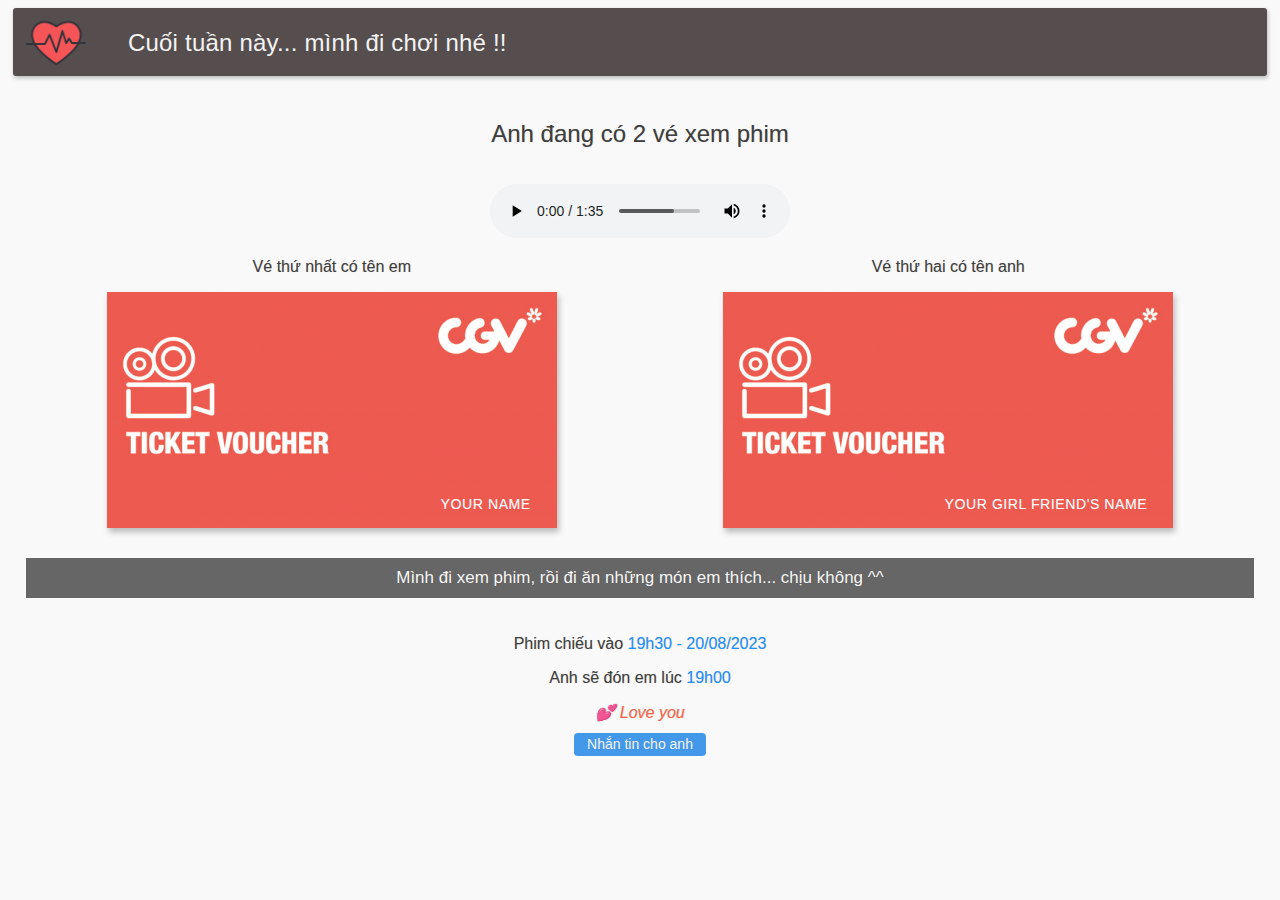
<file: ConfessYourLove/CinemaWebsite/index.html>
<!DOCTYPE html>
<html lang="en">

<head>
      <meta charset="UTF-8">
      <meta name="viewport" content="width=device-width, initial-scale=1.0">
      <meta http-equiv="X-UA-Compatible" content="ie=edge">
      <link rel="shortcut icon" type="image/png" href="img/heart.png" />
      <title>HEY BAE !!</title>
      <link rel="stylesheet" href="style.css">
</head>

<body>

      <div class="container">

            <header>
                  <img src="img/heart.png">
                  <p>Cuối tuần này... mình đi chơi nhé !!</p>
            </header>

            <main>
                  <h2>Anh đang có 2 vé xem phim</h2>
                  <audio autoplay controls loop>
                        <source src="mp3/Nho-lop-truong.mp3" type="audio/mpeg">
                        Your browser does not support the audio element.
                  </audio>

                  <div>
                        <p>Vé thứ nhất có tên em</p>
                        <div class="ticket">
                              <img src="img/ticket.png">
                              <span>Your name</span>
                        </div>
                  </div>

                  <div>
                        <p>Vé thứ hai có tên anh</p>
                        <div class="ticket">
                              <img src="img/ticket.png">
                              <span>Your girl friend's name</span>
                        </div>
                  </div>

                  <p id="invite">Mình đi xem phim, rồi đi ăn những món em thích... chịu không ^^</p>
                  <div id="agree">
                        <p>Phim chiếu vào <time> 19h30 - 20/08/2023 </time> </p>
                        <p>Anh sẽ đón em lúc <time>19h00</time></p>
                        <i id="end">💕 Love you</i>
                  </div>
            </main>

            <a href="#" id="contact" target="">Nhắn tin cho anh</a>
      </div>

</body>

</html>
</file>
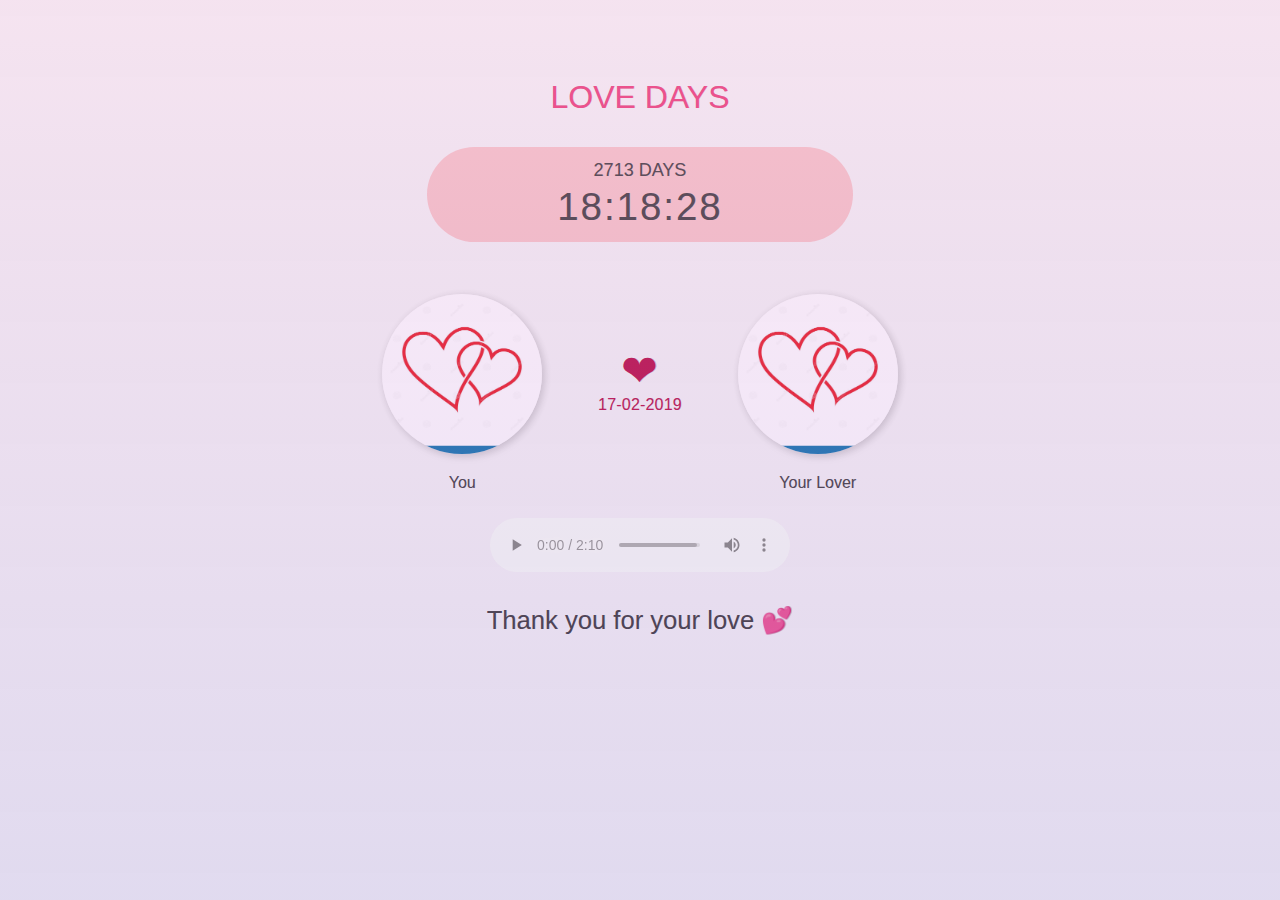
<file: ConfessYourLove/DaysInLove/index.html>
<!DOCTYPE html>
<html lang="en">

<head>
      <meta charset="UTF-8">
      <meta name="viewport" content="width=device-width, initial-scale=1.0">
      <meta http-equiv="X-UA-Compatible" content="ie=edge">
      <link rel="stylesheet" href="style.css">
      <link rel="shortcut icon" type="image/png" href="img/favicon.png" />
      <title>Days In Love</title>
</head>

<body>
      <div id="wrapper">
            <h1>LOVE DAYS</h1>

            <div id="clock-box">
                  <div id="clock">
                        <date>0 DAYS</date>
                        <time>00:00:00</time>
                  </div>
            </div>

            <div id="info">
                  <div class="one">
                        <img src="img/main.jpg" class="avt">
                        <p>You</p>
                  </div>
                  <div id="heart">
                        ❤<anni>...</anni>
                  </div>
                  <div class="two">
                        <img src="img/main.jpg" class="avt">
                        <p>Your Lover</p>
                  </div>
            </div>

            <div id="music">
                  <audio loop autoplay controls>Your browser does not support the audio element.</audio>
            </div>
            <footer>Thank you for your love 💕</footer>
      </div>

      <script src="app.js"></script>
</body>

</html>
</file>
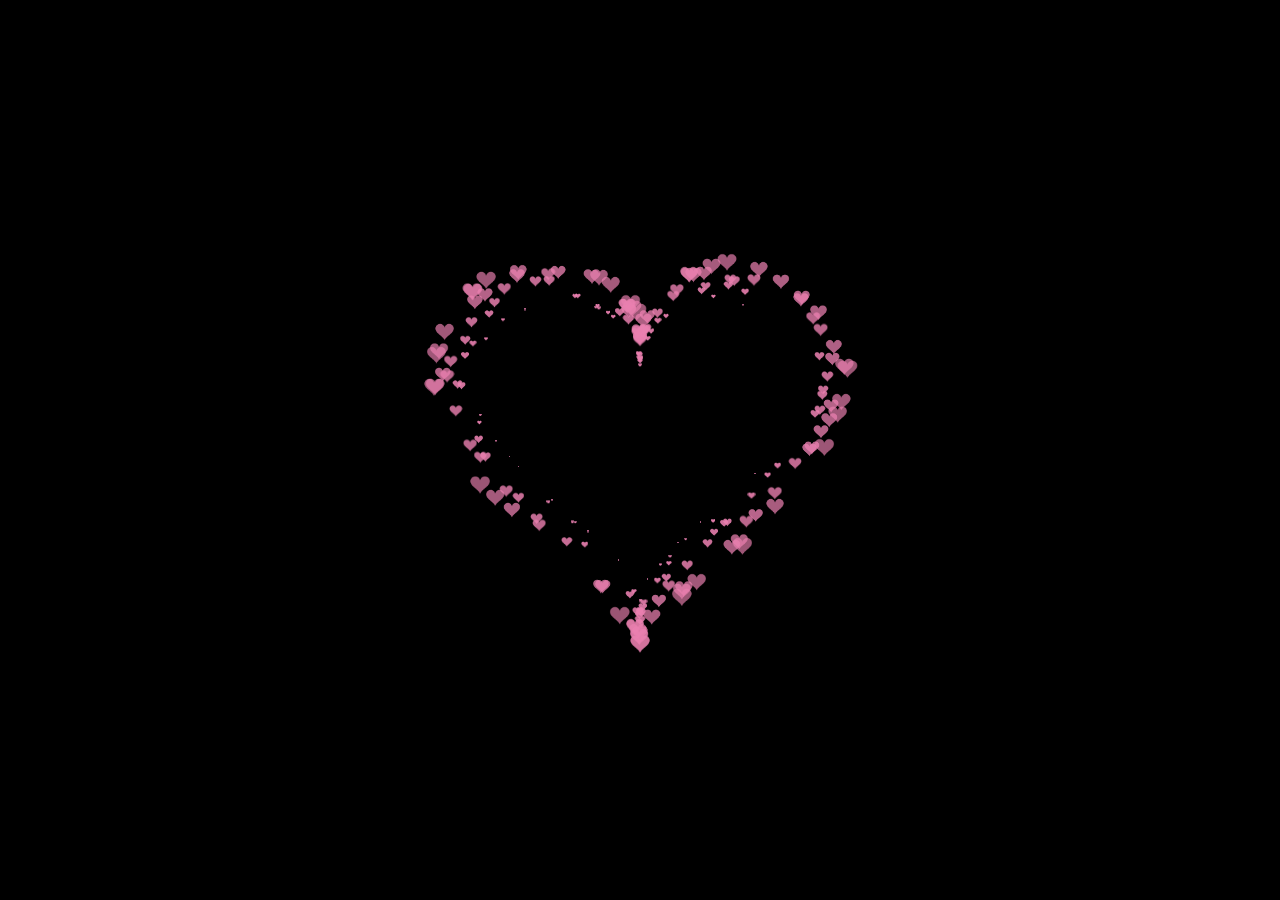
<file: ConfessYourLove/Heart/index.html>
<!DOCTYPE html>
<html lang="en">

<head>
    <meta charset="UTF-8">
    <meta http-equiv="X-UA-Compatible" content="IE=edge">
    <meta name="viewport" content="width=device-width, initial-scale=1.0">
    <title>Heart</title>
    <link rel="shortcut icon" href="heart_icon.jpg" type="image/x-icon">
    <link rel="stylesheet" href="style.css">
</head>

<body>
    <canvas id="pinkboard"></canvas>
    <script src="script.js"></script>
</body>

</html>
</file>
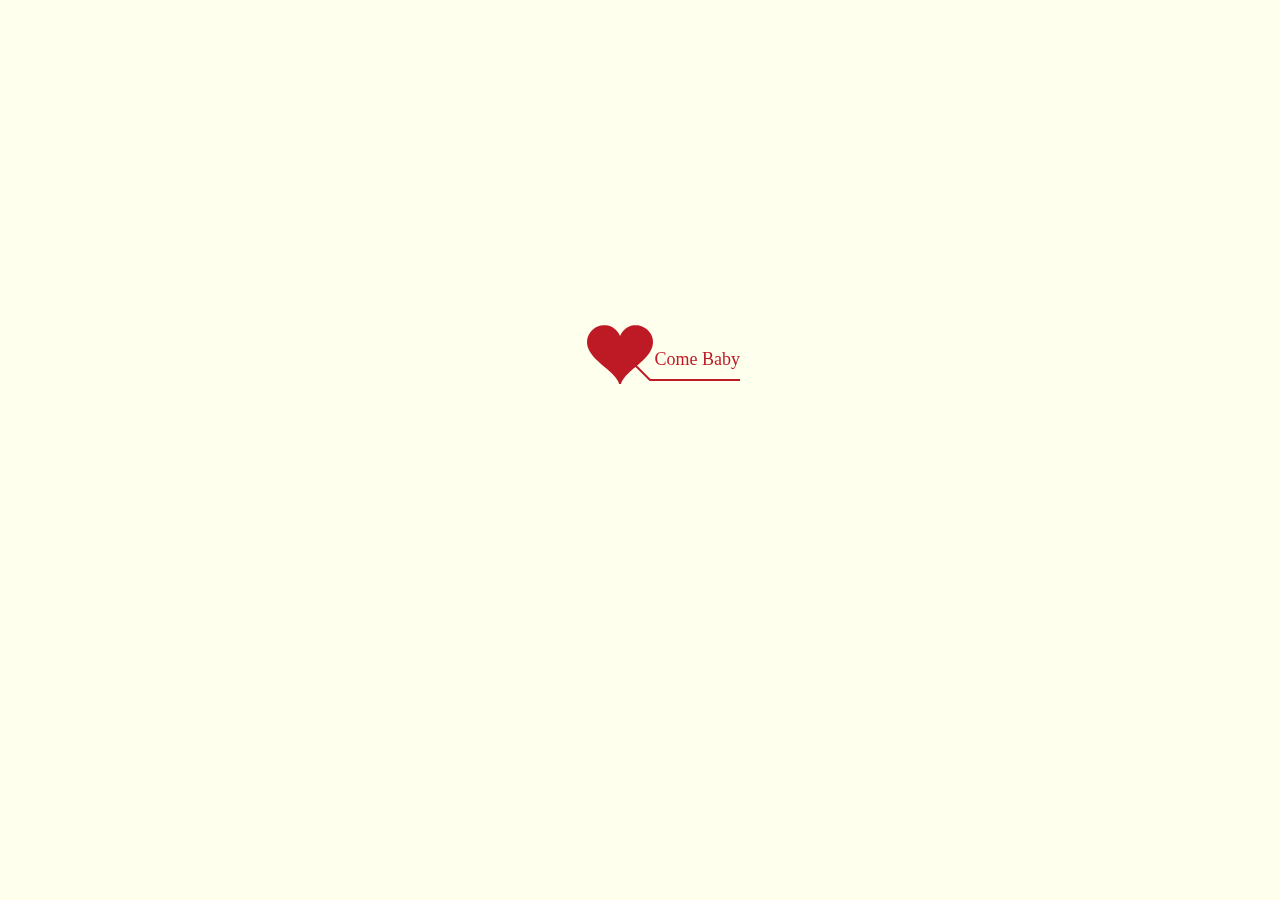
<file: ConfessYourLove/LoveLetter2/index.html>
<!DOCTYPE html PUBLIC "-//W3C//DTD XHTML 1.0 Strict//EN" "http://www.w3.org/TR/xhtml1/DTD/xhtml1-strict.dtd">
<html xml:lang="en" xmlns="http://www.w3.org/1999/xhtml">

<head>
    <meta http-equiv="Content-Type" content="text/html; charset=UTF-8">
    <link rel="icon" type="image/png" href="image/favicon.ico">
    <title>Anh &#10084; Em </title>
    <link type="text/css" rel="stylesheet" href="./renxi/default.css">
    <script type="text/javascript" src="./renxi/jquery.min.js"></script>
    <script type="text/javascript" src="./renxi/jscex.min.js"></script>
    <script type="text/javascript" src="./renxi/jscex-parser.js"></script>
    <script type="text/javascript" src="./renxi/jscex-jit.js"></script>
    <script type="text/javascript" src="./renxi/jscex-builderbase.min.js"></script>
    <script type="text/javascript" src="./renxi/jscex-async.min.js"></script>
    <script type="text/javascript" src="./renxi/jscex-async-powerpack.min.js"></script>
    <script type="text/javascript" src="./renxi/functions.js" charset="utf-8"></script>
    <script type="text/javascript" src="./renxi/love.js" charset="utf-8"></script>
</head>

<body>
    <audio autoplay="autoplay">
        <source src="music/I-Do-911.mp3" type="audio/mp3" />
    </audio>
    <div id="main">
        <div id="error">Trình duyệt của bạn không được hỗ trợ. Hoặc sử dụng (<a
                href="http://www.google.cn/chrome">Chrome</a>) và (<a href="http://firefox.com/download/">Firefox</a>)
        </div>
        <div id="wrap">
            <div id="text">
                <div id="code">
                    <font color="black"><span class="say">Chào em yêu,</span><br>
                        <span class="say"> </span><br>
                        <span class="say">Em là người con gái anh yêu nhất :)</span><br>
                        <span class="say">Em xinh đẹp nhất !</span><br>
                        <span class="say">Em đáng yêu nhất !</span><br>
                        <span class="say">Em cũng yêu anh nhất !</span><br>
                        <span class="say">Em là một điều may mắn trong cuộc sống của anh</span><br>
                        <span class="say">..."Có em, anh sẽ chẳng cần điều gì khác em"</span><br>
                        <span class="say">Yêu em cho đến khi nào anh không còn tồn tại &#10084; </span><br>
                        <span class="say">Hãy cứ tin em nhé. 'Ta sẽ có một chuyến đi thật dài và đích đến là hôn
                            lễ' :*</span><br>
                        <span class="say"> </span><br>
                        <span class="say"><span class="space"></span> -- Yêu em thật nhiều --</span>
                    </font>
                    </p>
                </div>
            </div>
            <div id="clock-box">
                <span class="STYLE1"></span>
                <font color="#FF0000">Anh &#10084; Em </font>
                <span class="STYLE1"> Time of love...</span>
                <div id="clock"></div>
            </div>
            <canvas id="canvas" width="1100" height="680"></canvas>
        </div>

    </div>

    <script>
        (function () {
            var canvas = $('#canvas');

            if (!canvas[0].getContext) {
                $("#error").show();
                return false;
            }

            var width = canvas.width();
            var height = canvas.height();
            canvas.attr("width", width);
            canvas.attr("height", height);
            var opts = {
                seed: {
                    x: width / 2 - 20,
                    color: "rgb(190, 26, 37)",
                    scale: 2
                },
                branch: [
                    [535, 680, 570, 250, 500, 200, 30, 100, [
                        [540, 500, 455, 417, 340, 400, 13, 100, [
                            [450, 435, 434, 430, 394, 395, 2, 40]
                        ]],
                        [550, 445, 600, 356, 680, 345, 12, 100, [
                            [578, 400, 648, 409, 661, 426, 3, 80]
                        ]],
                        [539, 281, 537, 248, 534, 217, 3, 40],
                        [546, 397, 413, 247, 328, 244, 9, 80, [
                            [427, 286, 383, 253, 371, 205, 2, 40],
                            [498, 345, 435, 315, 395, 330, 4, 60]
                        ]],
                        [546, 357, 608, 252, 678, 221, 6, 100, [
                            [590, 293, 646, 277, 648, 271, 2, 80]
                        ]]
                    ]]
                ],
                bloom: {
                    num: 700,
                    width: 1080,
                    height: 650,
                },
                footer: {
                    width: 1200,
                    height: 5,
                    speed: 10,
                }
            }

            var tree = new Tree(canvas[0], width, height, opts);
            var seed = tree.seed;
            var foot = tree.footer;
            var hold = 1;

            canvas.click(function (e) {
                var offset = canvas.offset(), x, y;
                x = e.pageX - offset.left;
                y = e.pageY - offset.top;
                if (seed.hover(x, y)) {
                    hold = 0;
                    canvas.unbind("click");
                    canvas.unbind("mousemove");
                    canvas.removeClass('hand');
                }
            }).mousemove(function (e) {
                var offset = canvas.offset(), x, y;
                x = e.pageX - offset.left;
                y = e.pageY - offset.top;
                canvas.toggleClass('hand', seed.hover(x, y));
            });

            var seedAnimate = eval(Jscex.compile("async", function () {
                seed.draw();
                while (hold) {
                    $await(Jscex.Async.sleep(10));
                }
                while (seed.canScale()) {
                    seed.scale(0.95);
                    $await(Jscex.Async.sleep(10));
                }
                while (seed.canMove()) {
                    seed.move(0, 2);
                    foot.draw();
                    $await(Jscex.Async.sleep(10));
                }
            }));

            var growAnimate = eval(Jscex.compile("async", function () {
                do {
                    tree.grow();
                    $await(Jscex.Async.sleep(10));
                } while (tree.canGrow());
            }));

            var flowAnimate = eval(Jscex.compile("async", function () {
                do {
                    tree.flower(2);
                    $await(Jscex.Async.sleep(10));
                } while (tree.canFlower());
            }));

            var moveAnimate = eval(Jscex.compile("async", function () {
                tree.snapshot("p1", 240, 0, 610, 680);
                while (tree.move("p1", 500, 0)) {
                    foot.draw();
                    $await(Jscex.Async.sleep(10));
                }
                foot.draw();
                tree.snapshot("p2", 500, 0, 610, 680);

                canvas.parent().css("background", "url(" + tree.toDataURL('image/png') + ")");
                canvas.css("background", "#ffe");
                $await(Jscex.Async.sleep(300));
                canvas.css("background", "none");
            }));

            var jumpAnimate = eval(Jscex.compile("async", function () {
                var ctx = tree.ctx;
                while (true) {
                    tree.ctx.clearRect(0, 0, width, height);
                    tree.jump();
                    foot.draw();
                    $await(Jscex.Async.sleep(25));
                }
            }));

            var textAnimate = eval(Jscex.compile("async", function () {
                var together = new Date();
                together.setFullYear(2019, 2, 17);
                together.setHours(0);
                together.setMinutes(0);
                together.setSeconds(0);
                together.setMilliseconds(0);

                $("#code").show().typewriter();
                $("#clock-box").fadeIn(500);
                while (true) {
                    timeElapse(together);
                    $await(Jscex.Async.sleep(1000));
                }
            }));

            var runAsync = eval(Jscex.compile("async", function () {
                $await(seedAnimate());
                $await(growAnimate());
                $await(flowAnimate());
                $await(moveAnimate());

                textAnimate().start();

                $await(jumpAnimate());
            }));

            runAsync().start();
        })();
    </script>
</body>

</html>
</file>
<file: ConfessYourLove/CinemaWebsite/style.css>
body {
      background-color: #f9f9f9;
      font-family: "Roboto", sans-serif;
      color: #3e3e3e;
      margin: 0;
      padding: .5rem .8rem;
}

img {
      max-width: 100%;
}

.container {
      display: grid;
      grid-gap: 8px;
      grid-template-columns: repeat(12, 1fr);
      grid-auto-rows: minmax(auto, auto);
}

.container > * { border-radius: 3px; padding: .2rem .8rem; }

header, main, footer { grid-column: 1 / 13; }

header {
      display: grid;
      grid-template-columns: repeat(12, 1fr);
      box-shadow: 1px 2px 4px rgba(0,0,0,.26);
      color: #f3f3f3;
      background-color: #564e4e;
}

header > * {
      align-self: center;
      padding-top: 2px;
}

header p {
      grid-column: 2 / 13;
      margin: 0;
      font-size: 24px;
      letter-spacing: 0.2px;
}

header img {
      width: 60px;
}

main {
      display: grid;
      padding: 0;
      grid-template-columns: repeat(2, 1fr);
      grid-gap: 4px;
      text-shadow: 0.4px 0.4px 0.8px rgba(0,0,0,.2);
}

main > * {
      text-align: center;
}

main h2 {
      font-weight: 200;
      margin: 2rem 0;
      grid-column: 1 / 3;
}

#invite {
      background-color: rgba(39, 39, 39, 0.699);
      padding: .4rem;
      line-height: 1.7rem;
      color: #f8f8f8;
      margin-top: 1.4rem;
      font-size: 17px;
      grid-column: 1 / 3 ;
}

.ticket {
      position: relative;
      display: inline-block;
}

.ticket img {
      box-shadow: 2px 4px 6px rgba(0,0,0,.26);
}

.ticket span {
      position: absolute;
      color: #fefefe;
      text-transform: uppercase;
      text-shadow: 0.4px 0.4px 0.6px rgba(255, 255, 255, .3);
      letter-spacing: 0.6px;
      font-size: 14px;
      bottom: 20px;
      right: 26px;
}

#agree {
      grid-column: 1 / 3;
}

#end {
      color: tomato;
}

time {
      color: dodgerblue;
}

#contact {
      align-self: center;
      opacity: .8;
      justify-self: center;
      grid-column: 1 / 13;
      font-size: 14px;
      background-color: rgb(24, 128, 231);
      color: #f3f3f3;
      border-radius: 4px;
      text-decoration: none;
      cursor: pointer;
      transition: .25s ease;
}

#contact:hover {
      opacity: 1;
}

audio, iframe {
      background-color: transparent;
      grid-column: 1 / 3;
      justify-self: center;
}

@media (max-width: 992px) {
      main div {
            grid-column: 1 / 3;
      }

      main h2 {
            font-size: 2rem;
            margin: 1.6rem 0;
      }

      header p {
            padding-left: 1.2rem;
      }
}

@media (max-width: 576px) {
      header img {
            grid-column: 1 / 3;
      }

      header p {
            grid-column: 3 / 13;
            font-size: 1rem;
            padding-left: .5rem;
      }

      main h2 {
            font-size: 1.4em;
      }
}
</file>
<file: ConfessYourLove/DaysInLove/style.css>
html,
body {
  background-color: #f6f6f6;
  margin: 0;
  padding: 0;
}

img {
  max-width: 100%;
}

body {
  display: grid;
  font-family: "Segoe UI", sans-serif;
  grid-template-columns: repeat(12, 1fr);
  grid-auto-rows: minmax(auto, auto);
  color: #3e3e3e;
  text-shadow: 0.4px 0.4px 0.4px rgba(0, 0, 0, 0.2);
}

h1 {
  font-weight: lighter;
  grid-column: span 3;
  text-align: center;
  color: #ec407a;
}

#wrapper {
  display: grid;
  grid-column: 3 / 11;
  grid-template-columns: repeat(3, 1fr);
  grid-auto-rows: minmax(auto, auto);
  grid-row-gap: 10px;
  margin-top: 3.6rem;
}

#clock-box,
#info {
  grid-column: span 3;
  display: grid;
  grid-template-columns: repeat(12, 1fr);
}

#clock-box #clock {
  grid-column: 4 / 10;
  background-color: #f8c8c8;
  padding: 0.6rem 2rem;
  padding-top: 0.8rem;
  text-align: center;
  font-size: 2.4rem;
  border-radius: 10rem;
}

date,
time {
  display: block;
}

date {
  font-size: 18px;
}

time {
  font-family: "Arial", sans-serif;
  line-height: 3.2rem;
  letter-spacing: 2px;
}

.avt {
  width: 160px;
  height: 160px;
  border-radius: 50%;
  box-shadow: 2px 2px 8px rgba(0, 0, 0, 0.2);
}

#info {
  margin-top: 2.6rem;
}

#heart {
  grid-column: span 2;
  display: grid;
  grid-template-rows: 2;
  font-size: 44px;
  color: #b90d46;
  align-self: center;
  padding-bottom: 2.6rem;
  text-align: center;
}

anni {
  font-size: 16px;
  letter-spacing: 0.2px;
}

#info .one {
  grid-column: 3 / 6;
  text-align: center;
}

#info .two {
  grid-column: 8 / 11;
  text-align: center;
}

footer {
  grid-column: span 3;
  text-align: center;
  font-size: 1.6rem;
  font-weight: lighter;
  margin-top: 1.2rem;
}

#music {
  grid-column: 2;
  position: relative;
  z-index: 1000;
  opacity: 0.4;
}

#mask {
  background-image: linear-gradient(to top, #6d44cc5d 0%, #f09cd880 100%);
  opacity: 0.42;
  width: 100vw;
  height: 100vh;
  position: fixed;
  top: 0;
  left: 0;
}

@media (max-width: 992px) {
  #wrapper {
    grid-column: span 12;
  }

  #clock-box #clock {
    grid-column: 2 / 12;
  }

  .avt {
    width: 120px;
    height: 120px;
  }

  #info .one,
  #info .two {
    grid-column: span 12;
  }

  #heart {
    grid-column: span 12;
    padding-bottom: 1rem;
  }

  footer {
    font-size: 1.2rem;
    margin: 0;
    padding-bottom: 2rem;
  }
}
</file>
<file: ConfessYourLove/Heart/style.css>
html,
body {
  height: 100%;
  padding: 0;
  margin: 0;
  background: #000;
}
canvas {
  position: absolute;
  width: 100%;
  height: 100%;
}
</file>
<file: ConfessYourLove/LoveLetter2/renxi/default.css>
body {
  margin: 0;
  padding: 0;
  background: #ffe;
  font-size: 14px;
  font-family: "微软雅黑", "宋体", sans-serif;
  color: #231f20;
  overflow: auto;
}
a {
  color: #000;
  font-size: 14px;
}
#main {
  width: 100%;
}
#wrap {
  position: relative;
  margin: 0 auto;
  width: 1100px;
  height: 680px;
  margin-top: 10px;
}
#text {
  width: 400px;
  height: 425px;
  left: 60px;
  top: 80px;
  position: absolute;
}
#code {
  display: none;
  font-size: 16px;
}
#clock-box {
  position: absolute;
  left: 60px;
  top: 550px;
  font-size: 28px;
  display: none;
}
#clock-box a {
  font-size: 28px;
  text-decoration: none;
}
#clock {
  margin-left: 48px;
}
#clock .digit {
  font-size: 64px;
}
#canvas {
  margin: 0 auto;
  width: 1100px;
  height: 680px;
}
#error {
  margin: 0 auto;
  text-align: center;
  margin-top: 60px;
  display: none;
}
.hand {
  cursor: pointer;
}
.say {
  margin-left: 5px;
}
.space {
  margin-right: 150px;
}
</file>
